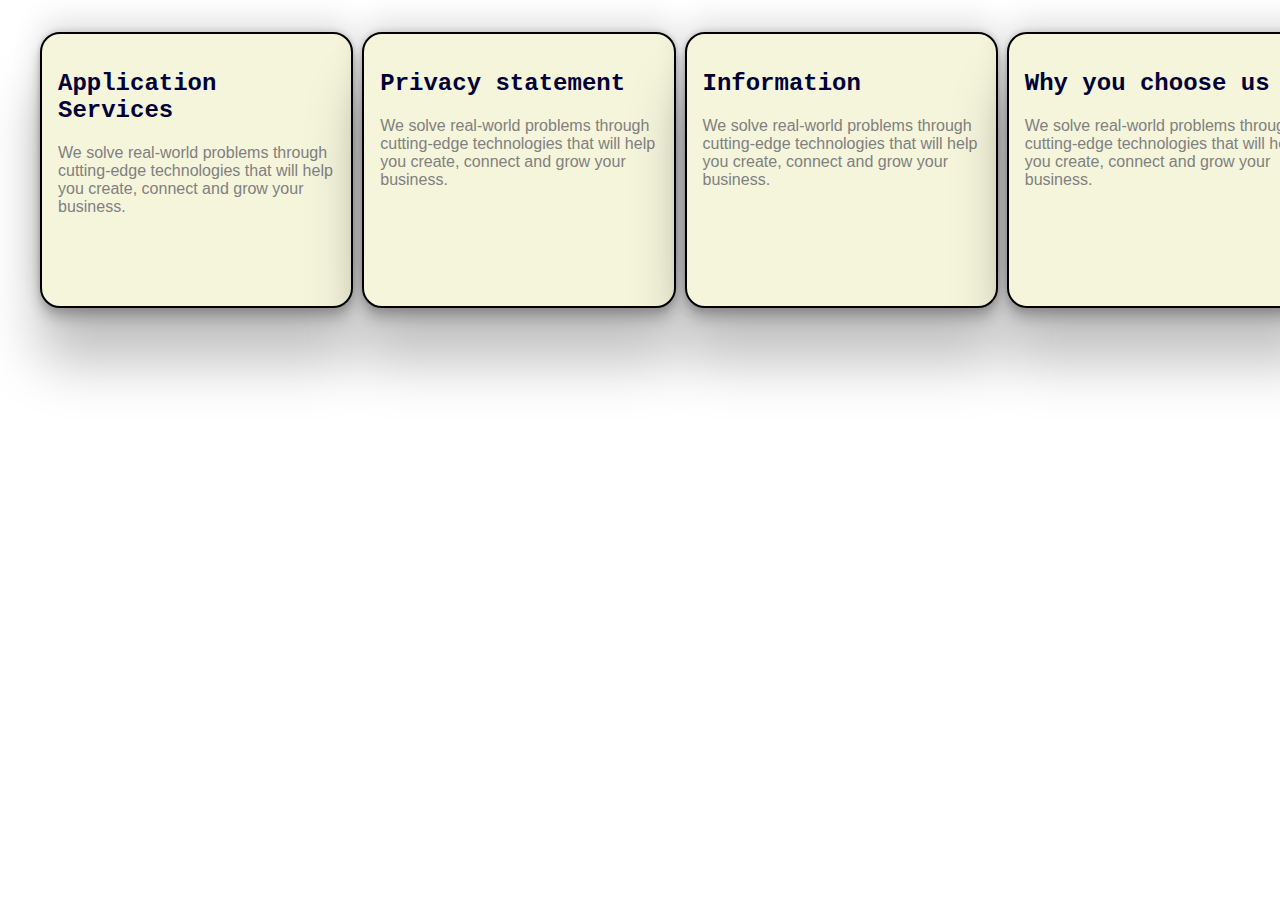
<file: index.html>
<!DOCTYPE html>
<html lang="en">
<head>
    <meta charset="UTF-8">
    <meta http-equiv="X-UA-Compatible" content="IE=edge">
    <meta name="viewport" content="width=device-width, initial-scale=1.0">
    <title>Document</title>
    <link rel="stylesheet" href="style.css">
</head>
<body>
 <div class="container">
     <div class="card1 card">
        <h2>
            Application Services
            
        </h2>

        <P>
            We solve real-world problems through cutting-edge technologies that will help you create, connect and grow your business. 
        </P>
     </div>    
     <div class="card">
        <h2>
            Privacy statement
            
        </h2>

        <P calss="card2">
            We solve real-world problems through cutting-edge technologies that will help you create, connect and grow your business. 
        </P>
     </div>    
     <div class="card" >
        <h2 class="card3">
            Information
            
        </h2>

        <P>
            We solve real-world problems through cutting-edge technologies that will help you create, connect and grow your business. 
        </P>
     </div>    
     <div class="card4 card">
        <h2>
            Why you choose us 
            
        </h2>

        <P>
            We solve real-world problems through cutting-edge technologies that will help you create, connect and grow your business. 
        </P>
     </div>    

 </div>

</body>
</html>
</file>
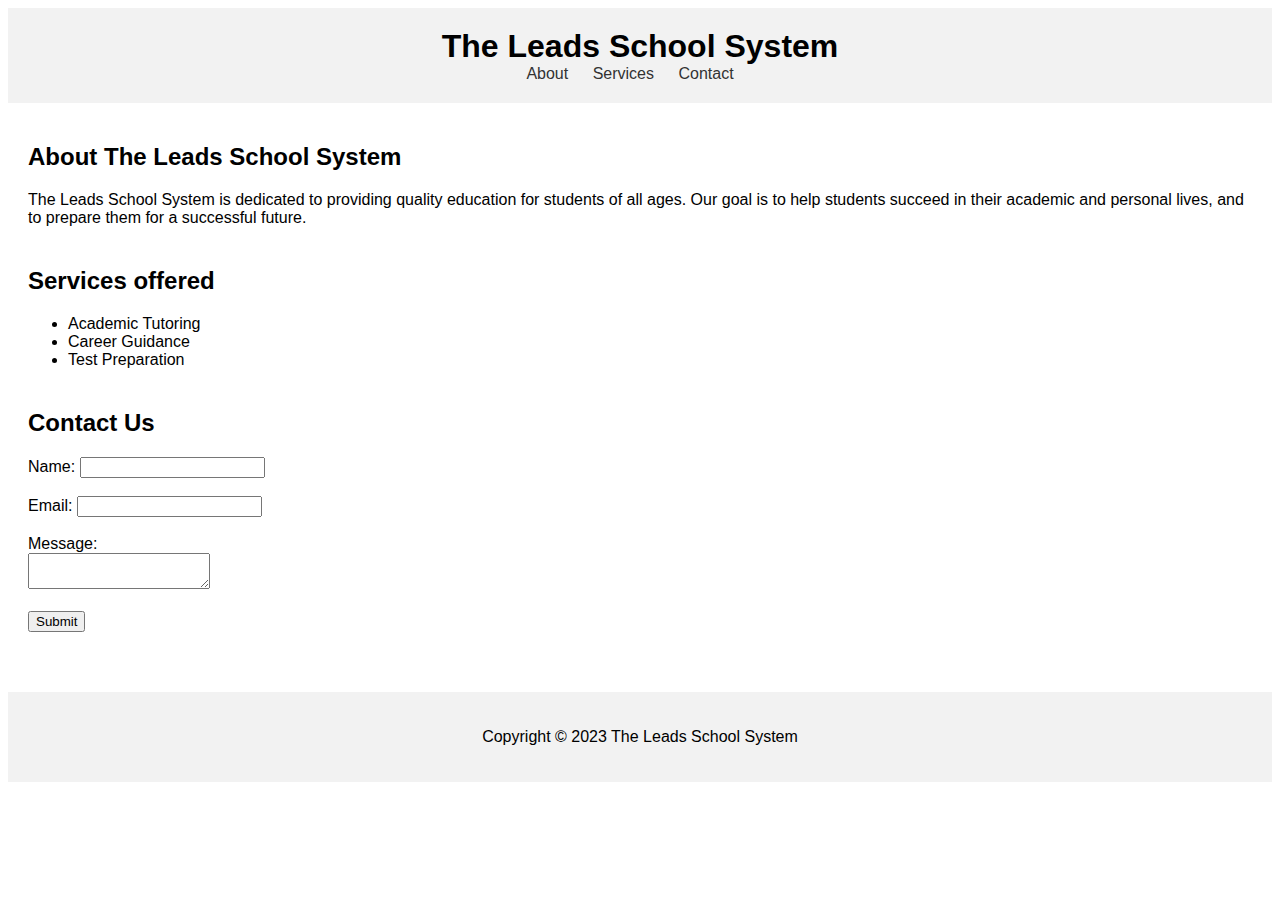
<file: School.html>
<!DOCTYPE html>
<html>
  <head>
    <meta charset="UTF-8">
    <title>The Leads School System</title>
    <link rel="stylesheet" type="text/css" href="school.css">
  </head>
  <body>
    <header>
      <h1>The Leads School System</h1>
      <nav>
        <ul>
          <li><a href="#about">About</a></li>
          <li><a href="#services">Services</a></li>
          <li><a href="#contact">Contact</a></li>
        </ul>
      </nav>
    </header>
    <main>
      <section id="about">
        <h2>About The Leads School System</h2>
        <p>The Leads School System is dedicated to providing quality education for students of all ages. Our goal is to help students succeed in their academic and personal lives, and to prepare them for a successful future.</p>
      </section>
      <section id="services">
        <h2>Services offered</h2>
        <ul>
          <li>Academic Tutoring</li>
          <li>Career Guidance</li>
          <li>Test Preparation</li>
        </ul>
      </section>
      <section id="contact">
        <h2>Contact Us</h2>
        <form action="submit-form.php" method="post">
          <label for="name">Name:</label>
          <input type="text" id="name" name="name" required><br><br>
          <label for="email">Email:</label>
          <input type="email" id="email" name="email" required><br><br>
          <label for="message">Message:</label><br>
          <textarea id="message" name="message" required></textarea><br><br>
          <input type="submit" value="Submit">
        </form>
      </section>
    </main>
    <footer>
      <p>Copyright &copy; 2023 The Leads School System</p>
    </footer>
  </body>
</html>
</file>
<file: style.css>
.container{
width: 100vw;
 display:flex;
flex-direction: row; 
justify-content: center;
gap: 9px;
margin: 2rem;

}
/* .card3{
    color: red;
    background-color: blue;
    border: 1px solid black;
    border-radius: 2PX;

} */
.card{
    border: 2px solid black;
    width: 30em; height: 15em;
    padding:1rem;
    border-radius:20px ;
    box-shadow: rgba(0, 0, 0, 0.25) 0px 54px 55px, rgba(0, 0, 0, 0.12) 0px -12px 30px, rgba(0, 0, 0, 0.12) 0px 4px 6px, rgba(0, 0, 0, 0.17) 0px 12px 13px, rgba(0, 0, 0, 0.09) 0px -3px 5px;
    background-color: beige;


}
.card2 {
    color: gainsboro;
    background-color: red;
}

h2{

    color: rgb(0, 0, 55);
    font-size: 1.5em;
    font-weight: bold;
    font-family:'Courier New', Courier, monospace;
}


p {
    color: gray;
    font-family: 'Segoe UI', Tahoma, Geneva, Verdana, sans-serif;

}
</file>
<file: school.css>
body {
    font-family: Arial, sans-serif;
  }
  
  header {
    background-color: #f2f2f2;
    padding: 20px;
    text-align: center;
  }
  
  h1 {
    margin: 0;
  }
  
  nav {
    display: inline-block;
  }
  
  nav ul {
    list-style: none;
    margin: 0;
    padding: 0;
  }
  
  nav li {
    display: inline-block;
    margin-right: 20px;
  }
  
  nav a {
    text-decoration: none;
    color: #333;
  }
  
  main {
    padding: 20px;
  }
  
  section {
    margin-bottom: 40px;
  }
  
  footer {
    background-color: #f2f2f2;
    padding: 20px;
    text-align: center;
  }
</file>
